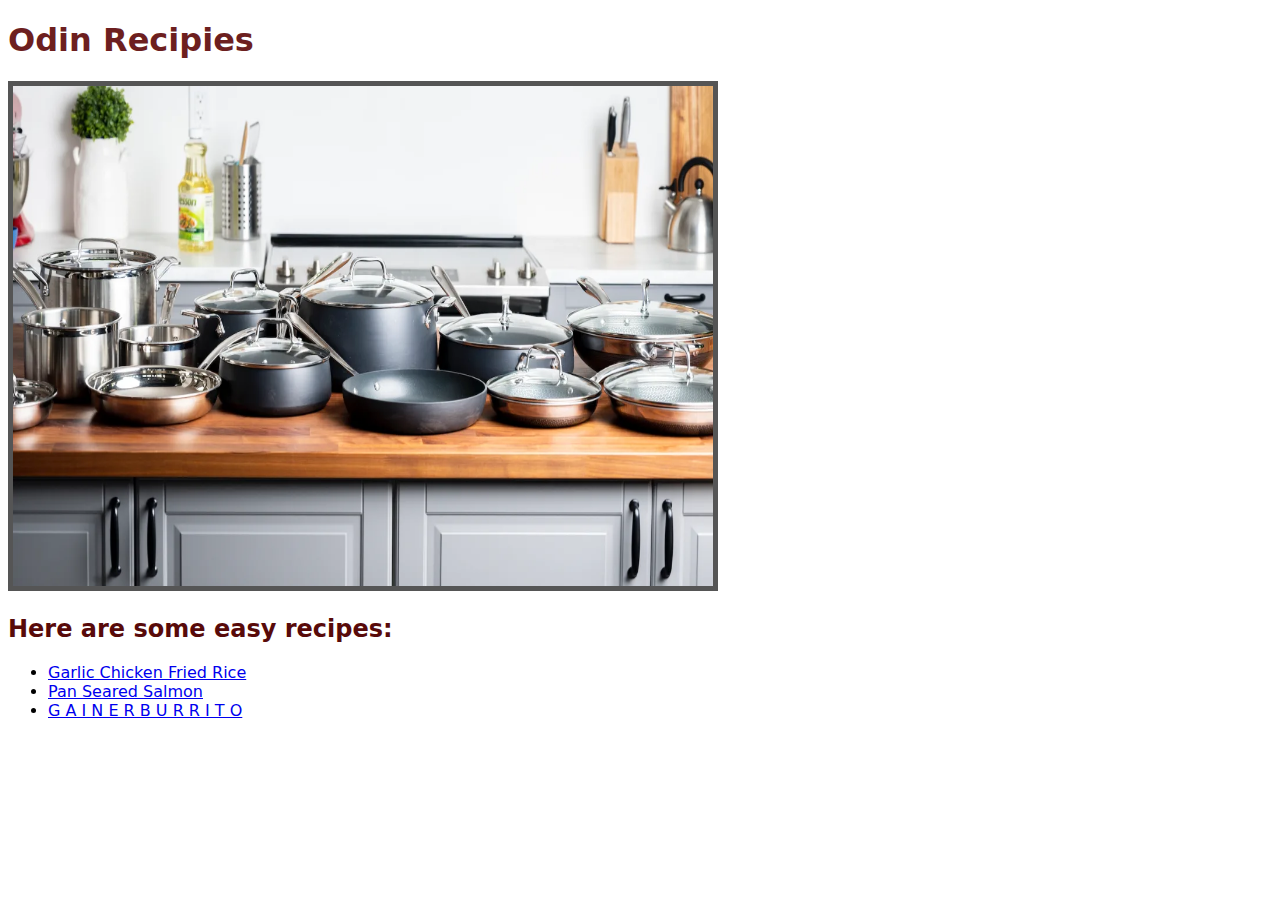
<file: index.html>
<!DOCTYPE html>
<html lang="en">
<head>
    <meta charset="UTF-8">
    <meta http-equiv="X-UA-Compatible" content="IE=edge">
    <meta name="viewport" content="width=device-width, initial-scale=1.0">
    <title>Recipies</title>
    <link rel ="stylesheet" href = "styles.css">
</head>
<body>
    <h1 class = "title">Odin Recipies</h1>
    <img class = "pots-pans" src = "./images/cookware.webp">
    <h2 class = "header">Here are some easy recipes:</h2>
    <ul>
        <li><a href = "recipes/friedrice.html">Garlic Chicken Fried Rice</a></li>
        <li><a href = "recipes/salmon.html">Pan Seared Salmon</a></li>
        <li><a href = "recipes/gainerburrito.html">G A I N E R  B U R R I T O</a></li>
    </ul>
</body>
</html>
</file>
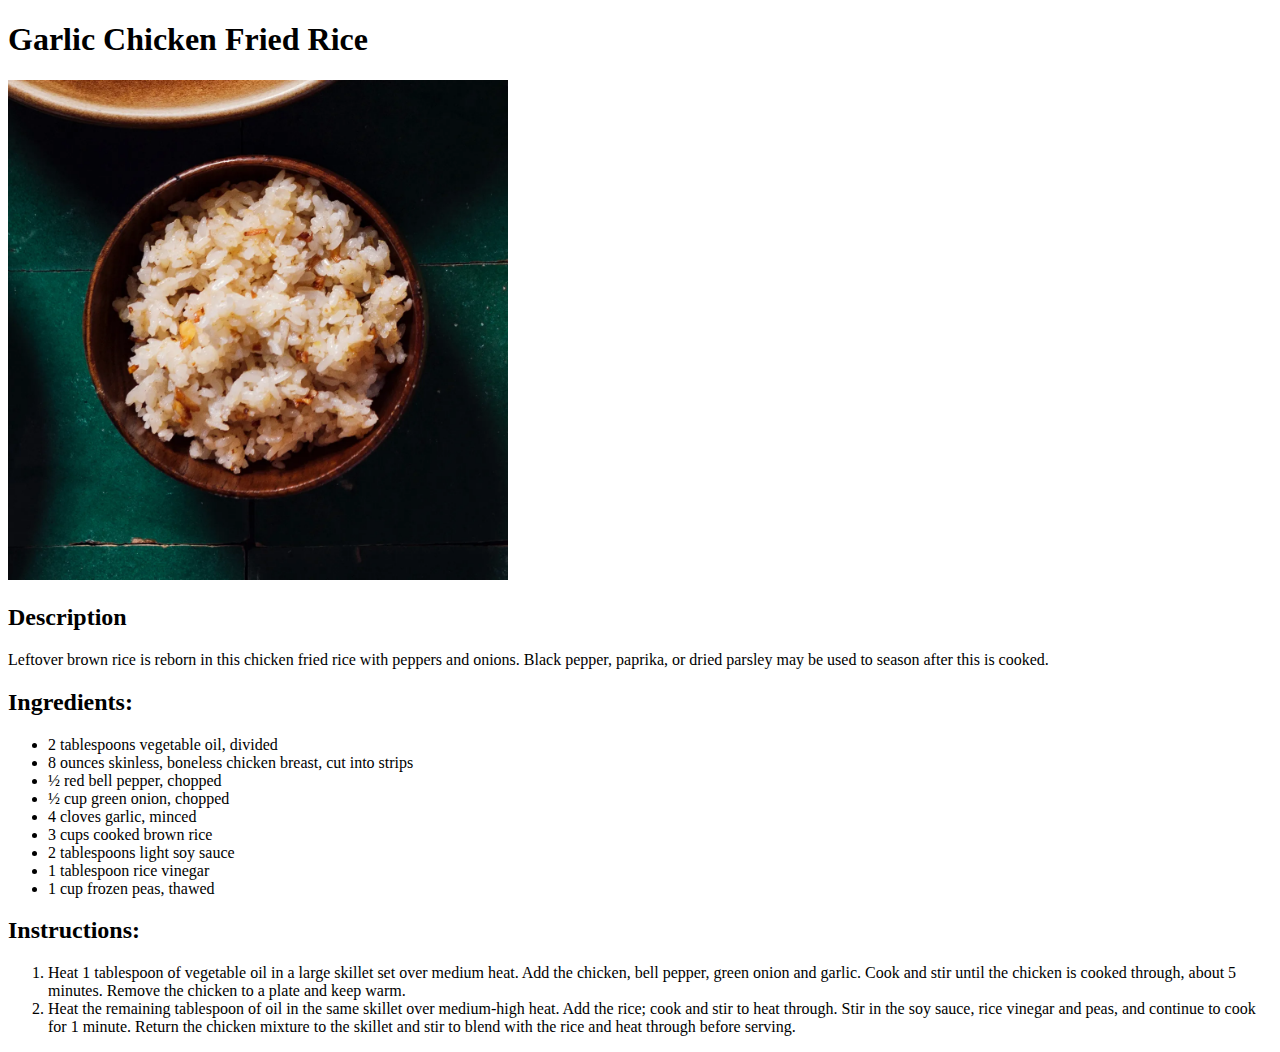
<file: recipes/friedrice.html>
<!DOCTYPE html>
<html lang="en">
<head>
    <meta charset="UTF-8">
    <meta http-equiv="X-UA-Compatible" content="IE=edge">
    <meta name="viewport" content="width=device-width, initial-scale=1.0">
    <title>Garlic Chicken Fried Rice</title>
</head>
<body>
    <h1>Garlic Chicken Fried Rice</h1>
    <img src = "../images/friedrice.webp" width="500" height="500">
    <h2>Description</h2>
    <p>Leftover brown rice is reborn in this chicken fried rice with peppers and onions. Black pepper, paprika, or dried parsley may be used to season after this is cooked.</p>
    <h2>Ingredients:</h2>
    <ul>
        <li>2 tablespoons vegetable oil, divided</li>
        <li>8 ounces skinless, boneless chicken breast, cut into strips</li>
        <li>½ red bell pepper, chopped</li>
        <li>½ cup green onion, chopped</li>
        <li>4 cloves garlic, minced</li>
        <li>3 cups cooked brown rice</li>
        <li>2 tablespoons light soy sauce</li>
        <li>1 tablespoon rice vinegar</li>
        <li>1 cup frozen peas, thawed</li>
    </ul>
    <h2>Instructions:</h2>
    <ol>
        <li>Heat 1 tablespoon of vegetable oil in a large skillet set over medium heat. Add the chicken, bell pepper, green onion and garlic. Cook and stir until the 
            chicken is cooked through, about 5 minutes. Remove the chicken to a plate and keep warm.</li>
        <li>Heat the remaining tablespoon of oil in the same skillet over medium-high heat. Add the rice; cook and stir to heat through. Stir in the soy sauce, rice vinegar 
            and peas, and continue to cook for 1 minute. Return the chicken mixture to the skillet and stir to blend with the rice and heat through before serving.</li>
    </ol>
</body>
</html>
</file>
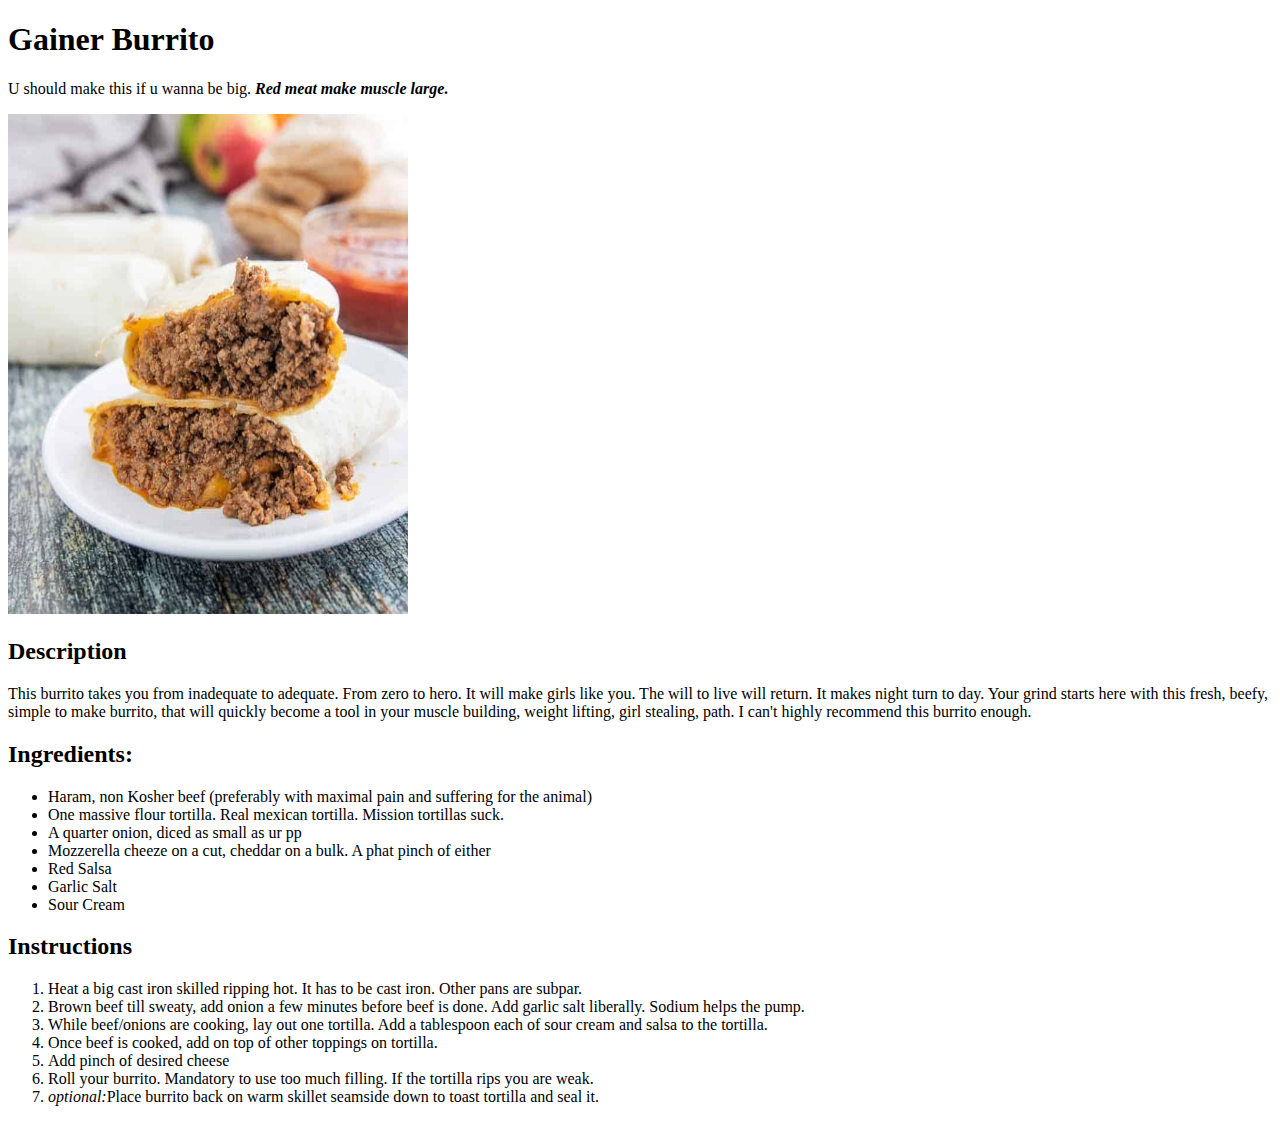
<file: recipes/gainerburrito.html>
<!DOCTYPE html>
<html lang="en">
<head>
    <meta charset="UTF-8">
    <meta http-equiv="X-UA-Compatible" content="IE=edge">
    <meta name="viewport" content="width=device-width, initial-scale=1.0">
    <title>Gainer Burrito</title>
</head>
<body>
    <h1>Gainer Burrito</h1>
    <p>U should make this if u wanna be big. <strong><em>Red meat make muscle large.</em></strong></p>
    <img src = "../images/burrito.jpg" height="500" width="400">
    <h2>Description</h2>
    <p> This burrito takes you from inadequate to adequate. From zero to hero. It will make girls like you. The will to live will return. It makes night turn to day. 
        Your grind starts here with this fresh, beefy, simple to make burrito, that will quickly become a tool in your muscle building, weight lifting,
        girl stealing, path. I can't highly recommend this burrito enough. 
    </p>
    <h2>Ingredients:</h2>
    <ul>
        <li>Haram, non Kosher beef (preferably with maximal pain and suffering for the animal)</li>
        <li>One massive flour tortilla. Real mexican tortilla. Mission tortillas suck.</li>
        <li>A quarter onion, diced as small as ur pp</li>
        <li>Mozzerella cheeze on a cut, cheddar on a bulk. A phat pinch of either</li>
        <li>Red Salsa</li>
        <li>Garlic Salt</li>
        <li>Sour Cream</li>

    </ul>
    <h2>Instructions</h2>
    <ol>
        <li>Heat a big cast iron skilled ripping hot. It has to be cast iron. Other pans are subpar.</li>
        <li>Brown beef till sweaty, add onion a few minutes before beef is done. Add garlic salt liberally. Sodium helps the pump. </li>
        <li>While beef/onions are cooking, lay out one tortilla. Add a tablespoon each of sour cream and salsa to the tortilla.</li>
        <li>Once beef is cooked, add on top of other toppings on tortilla.</li>
        <li>Add pinch of desired cheese</li>
        <li>Roll your burrito. Mandatory to use too much filling. If the tortilla rips you are weak.</li>
        <li><em>optional:</em>Place burrito back on warm skillet seamside down to toast tortilla and seal it.</li>
    </ol>
    
</body>
</html>
</file>
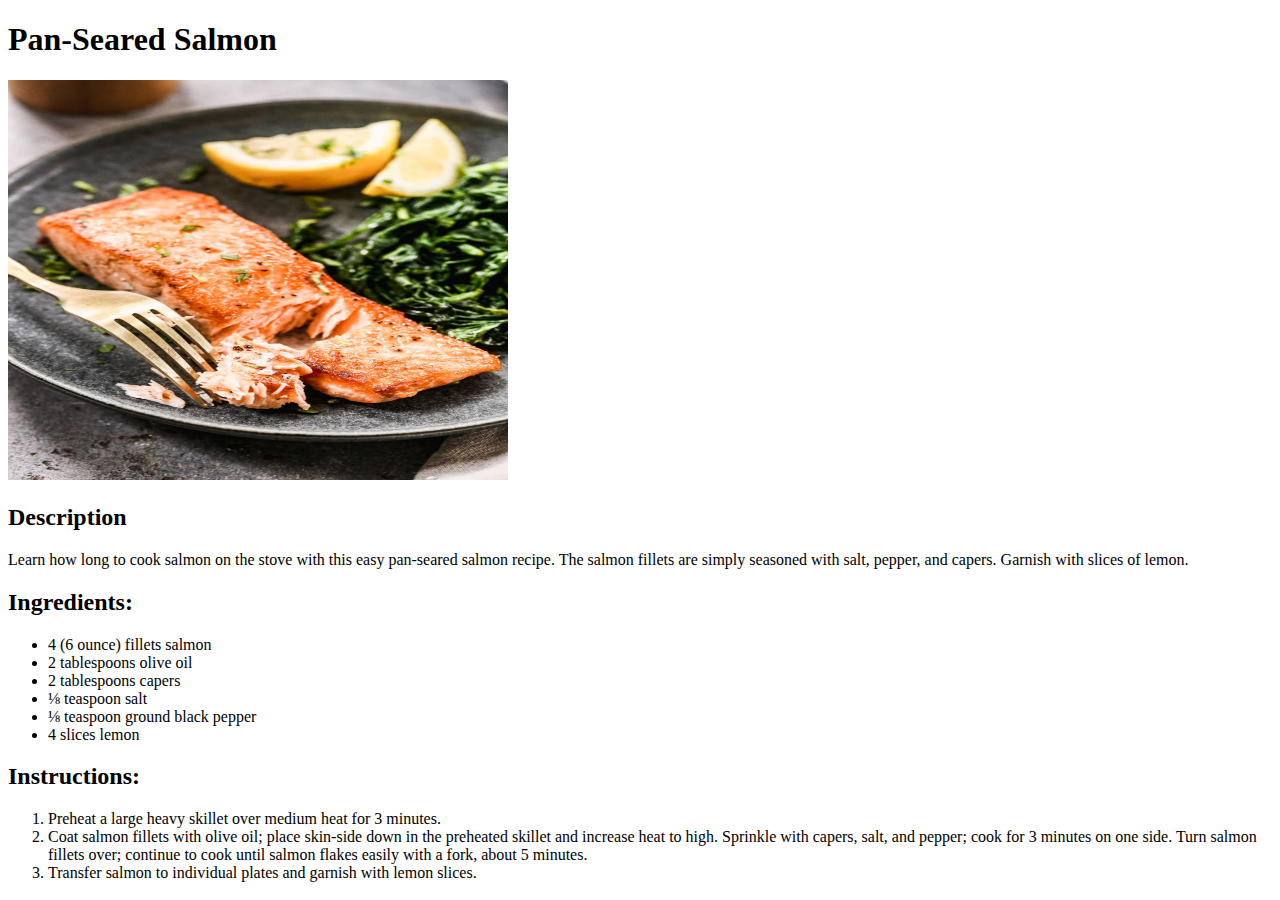
<file: recipes/salmon.html>
<!DOCTYPE html>
<html lang="en">
<head>
    <meta charset="UTF-8">
    <meta http-equiv="X-UA-Compatible" content="IE=edge">
    <meta name="viewport" content="width=device-width, initial-scale=1.0">
    <title>Pan-Seared Salmon</title>
</head>
<body>
    <h1>Pan-Seared Salmon</h1>
    <img src ="../images/salmon.jpg" width="500" height="400">
    <h2>Description</h2>
    <p>Learn how long to cook salmon on the stove with this easy pan-seared salmon recipe. The salmon 
        fillets are simply seasoned with salt, pepper, and capers. Garnish with slices of lemon.</p>
    <h2>Ingredients:</h2>
    <ul>
        <li>4 (6 ounce) fillets salmon</li>
        <li>2 tablespoons olive oil</li>
        <li>2 tablespoons capers</li>
        <li>⅛ teaspoon salt</li>
        <li>⅛ teaspoon ground black pepper</li>
        <li>4 slices lemon</li>
    </ul>
    <h2>Instructions:</h2>
    <ol>
        <li>Preheat a large heavy skillet over medium heat for 3 minutes.</li>
        <li>Coat salmon fillets with olive oil; place skin-side down in the preheated skillet and increase heat to high. Sprinkle with capers, salt, and pepper; 
            cook for 3 minutes on one side. Turn salmon fillets over; continue to cook until salmon flakes easily with a fork, about 5 minutes.</li>
        <li>Transfer salmon to individual plates and garnish with lemon slices.</li>
    </ol>
</body>
</html>
</file>
<file: styles.css>
*{
    font-family: system-ui, -apple-system, BlinkMacSystemFont, 'Segoe UI', Roboto, Oxygen, Ubuntu, Cantarell, 'Open Sans', 'Helvetica Neue', sans-serif;
    
}
.pots-pans{
    width: 700px;
    height: 500px;
    border: 5px solid #555
}
.title{
    color: rgb(109, 31, 31);
}
.header{
    color:rgb(88, 10, 10)
}
</file>
